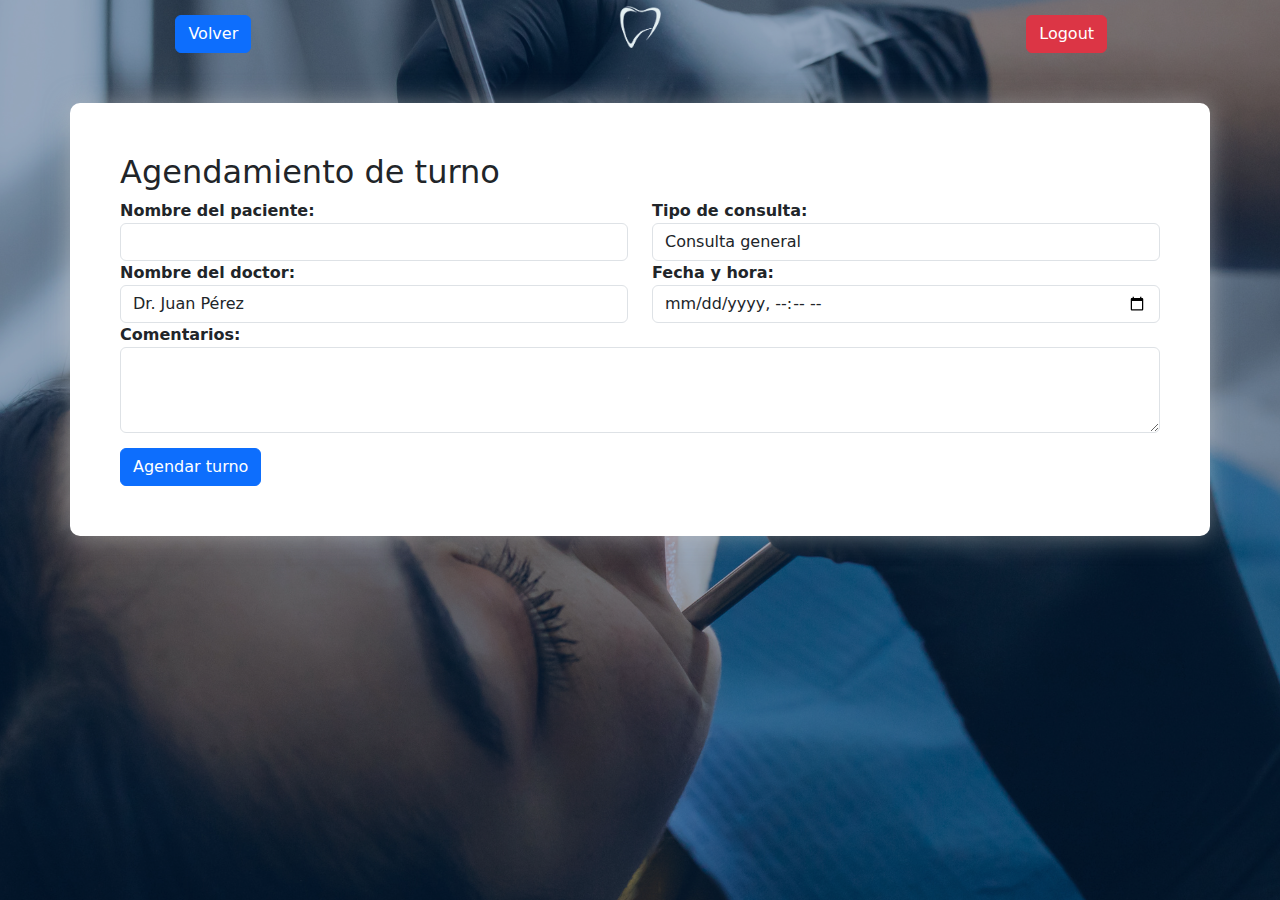
<file: runfood/flask_app/templates/agendar.html>
<!DOCTYPE html>
<html lang="es">
<head>
	<meta charset="UTF-8">
	<title>Agendamiento de turno</title>
	<link rel="stylesheet" href="https://cdn.jsdelivr.net/npm/bootstrap@5.0.2/dist/css/bootstrap.min.css">
</head>
<body>
	<style>
		body {
    background: url("../static/img/odonto.png") no-repeat center center fixed;
}
.container {
    margin-top: 50px;
    background-color: #ffffff;
    padding: 50px;
    box-shadow: 0px 0px 25px 1px rgba(200, 200, 200, 0.5);
}

.btn {
    margin-top: 15px;
}
#logo {
    width: 50px;
}
.container {
    border-radius: 10px;
}
label {
    font-weight: bold;
}
.form input {
    outline: none !important;
}
	</style>
    <nav class="d-flex justify-content-between align-items-center col-12">
        <div class="d-flex col-4 justify-content-around"> 
            <a href="/inicio" class="btn btn-primary" id="volver_btn">Volver</a> 
        </div> 
        <img id="logo" src="../static/img/favicon.png" alt="logo">
        <div class="d-flex col-4 justify-content-around"> 
            <a href="/logout" class="btn btn-danger" id="logout_btn">Logout</a> 
        </div> 
    </nav>
	<div class="container">
		<h2>Agendamiento de turno</h2>
		<form action="">
			<div class="row">
				<div class="col-md-6">
					<div class="form-group">
						<label for="paciente">Nombre del paciente:</label>
						<input type="text" class="form-control" id="paciente">
					</div>
				</div>
				<div class="col-md-6">
					<div class="form-group">
						<label for="consulta">Tipo de consulta:</label>
						<select class="form-control" id="consulta">
							<option>Consulta general</option>
							<option>Ortodoncia</option>
							<option>Implante Dental</option>
							<option>Endodoncia</option>
						</select>
					</div>
				</div>
			</div>
			
			<div class="row">
				<div class="col-md-6">
					<div class="form-group">
						<label for="doctor">Nombre del doctor:</label>
						<select class="form-control" id="doctor">
							<option>Dr. Juan Pérez</option>
							<option>Dra. Ana Gómez</option>
							<option>Dr. Carlos González</option>
							<option>Dra. María Rodríguez</option>
						</select>
					</div>
				</div>
				<div class="col-md-6">
					<div class="form-group">
						<label for="fecha">Fecha y hora:</label>
						<input type="datetime-local" class="form-control" id="fecha">
					</div>
				</div>
			</div>
			
			<div class="form-group">
				<label for="comentarios">Comentarios:</label>
				<textarea class="form-control" id="comentarios" rows="3"></textarea>
			</div>
			
			<button type="submit" class="btn btn-primary">Agendar turno</button>
		</form>
	</div>
</body>
</html>
</file>
